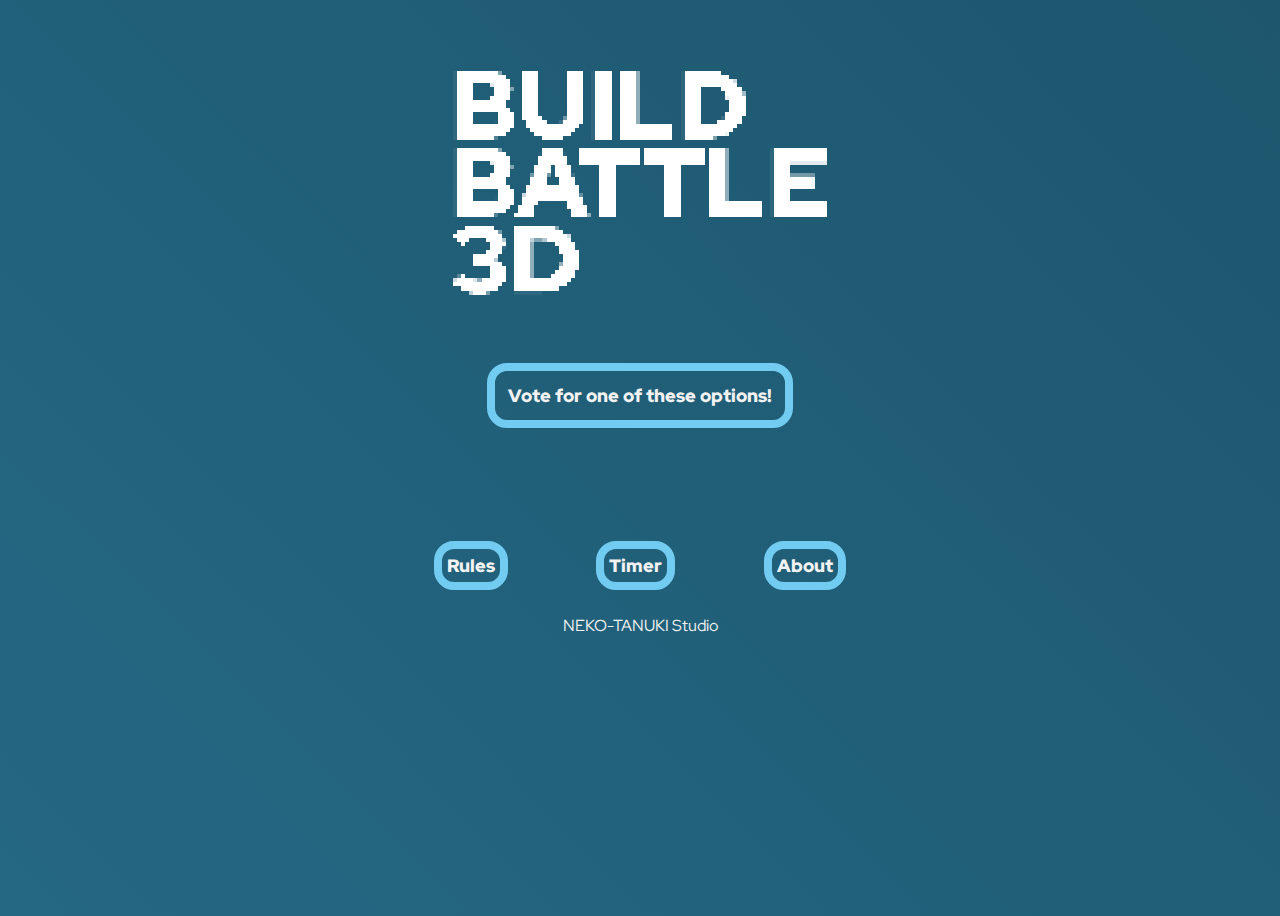
<file: index.html>
<!DOCTYPE html>
<html>
<head>
    <meta charset='utf-8'>
    <meta http-equiv='X-UA-Compatible' content='IE=edge'>
    <title>Build Battle</title>
    <meta name='viewport' content='width=device-width, initial-scale=1'>
    <link rel="shortcut icon" href="./assets/favicon.svg" type="image/x-icon">
    <link rel="stylesheet" href="./assets/style.css">
    <link href="https://fonts.googleapis.com/css2?family=Red+Hat+Display:ital,wght@0,900;1,900&display=swap" rel="stylesheet">
    <link href="https://fonts.googleapis.com/css2?family=Red+Hat+Display:ital,wght@0,700;1,700&display=swap" rel="stylesheet">
</head>
<body>
    <center>
        <img src="./assets/logo.png">
        <div></div>
        <button value="clickme" onclick="pickFive()">Vote for one of these options!</button>
        <div id="results">
            <div id="one"></div>
            <div id="two"></div>
            <div id="three"></div>
            <div id="four"></div>
            <div id="five"></div>
        </div>
        <div id="btns">
            <button value="clickme" onclick="location.href='./pages/rules.html'">Rules</button>
            <button value="clickme" onclick="location.href='./pages/timer.html'">Timer</button>
            <button value="clickme" onclick="location.href='./pages/about.html'">About</button>
        </div>
        <a>NEKO-TANUKI Studio</a>
    </center>
    <script src="script.js"></script>
</body>
</html>
</file>
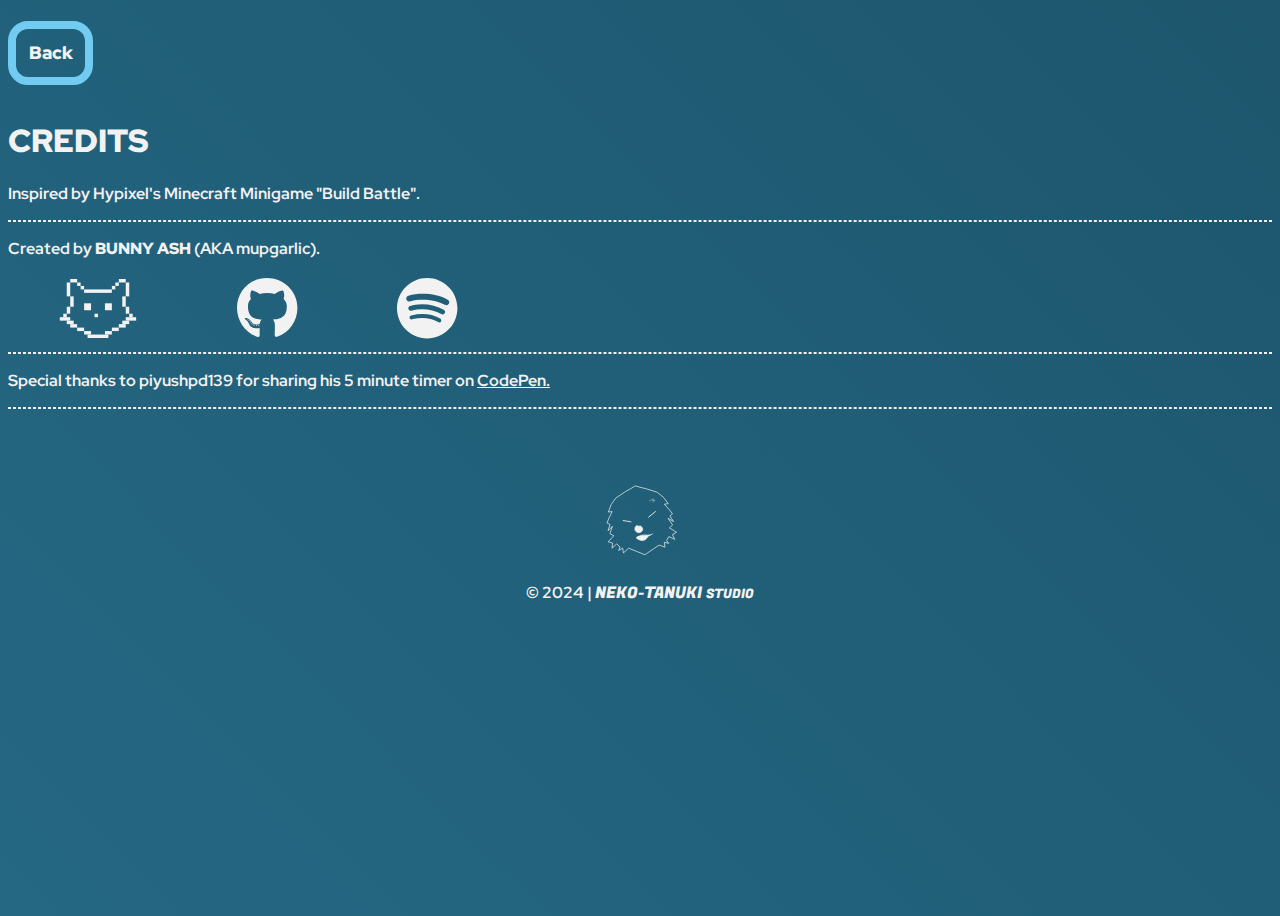
<file: pages/about.html>
<!DOCTYPE html>
<html>
<head>
    <meta charset='utf-8'>
    <meta http-equiv='X-UA-Compatible' content='IE=edge'>
    <title>About | Build Battle</title>
    <meta name='viewport' content='width=device-width, initial-scale=1'>
    <link rel="shortcut icon" href="../assets/favicon.svg" type="image/x-icon">
    <link rel="stylesheet" href="../assets/style.css">
    <link href="https://fonts.googleapis.com/css2?family=Red+Hat+Display:ital,wght@0,900;1,900&display=swap" rel="stylesheet">
    <link href="https://fonts.googleapis.com/css2?family=Red+Hat+Display:ital,wght@0,700;1,700&display=swap" rel="stylesheet">
    <link href="https://fonts.googleapis.com/css2?family=Fugaz+One&display=swap" rel="stylesheet">
</head>
<body>
    <button id="back" value="clickme" onclick="location.href='../index.html'">Back</button>
    <h1>CREDITS</h1>
    <p>Inspired by Hypixel's Minecraft Minigame "Build Battle".</p>
    <hr>
    <p>Created by <strong>BUNNY ASH</strong> (AKA mupgarlic).</p>
    <div id="icons">
        <a href="https://neko-glitch.myportfolio.com" target="_blank"><img src="../assets/website.svg"></a>
        <a href="https://github.com/mupgarlic" target="_blank"><img src="../assets/github.svg"></a>
        <a href="https://open.spotify.com/artist/3ezLBODIdl5ApHJ4zXw0NN" target="_blank"><img src="../assets/spotify.svg"></a>
    </div>
    <hr>
    <p>Special thanks to piyushpd139 for sharing his 5 minute timer on <a href="https://codepen.io/piyushpd139/pen/MWeKrgx" target="_blank">CodePen.</a></p>
    <hr>
    <center>
        <a href="https://neko-tanuki.myportfolio.com" target="_blank"><img src="../assets/nt.svg"></a>
        <p>© 2024 | <a id="nt">NEKO-TANUKI <small>STUDIO</small></a></p>
    </center>
</body>
</html>
</file>
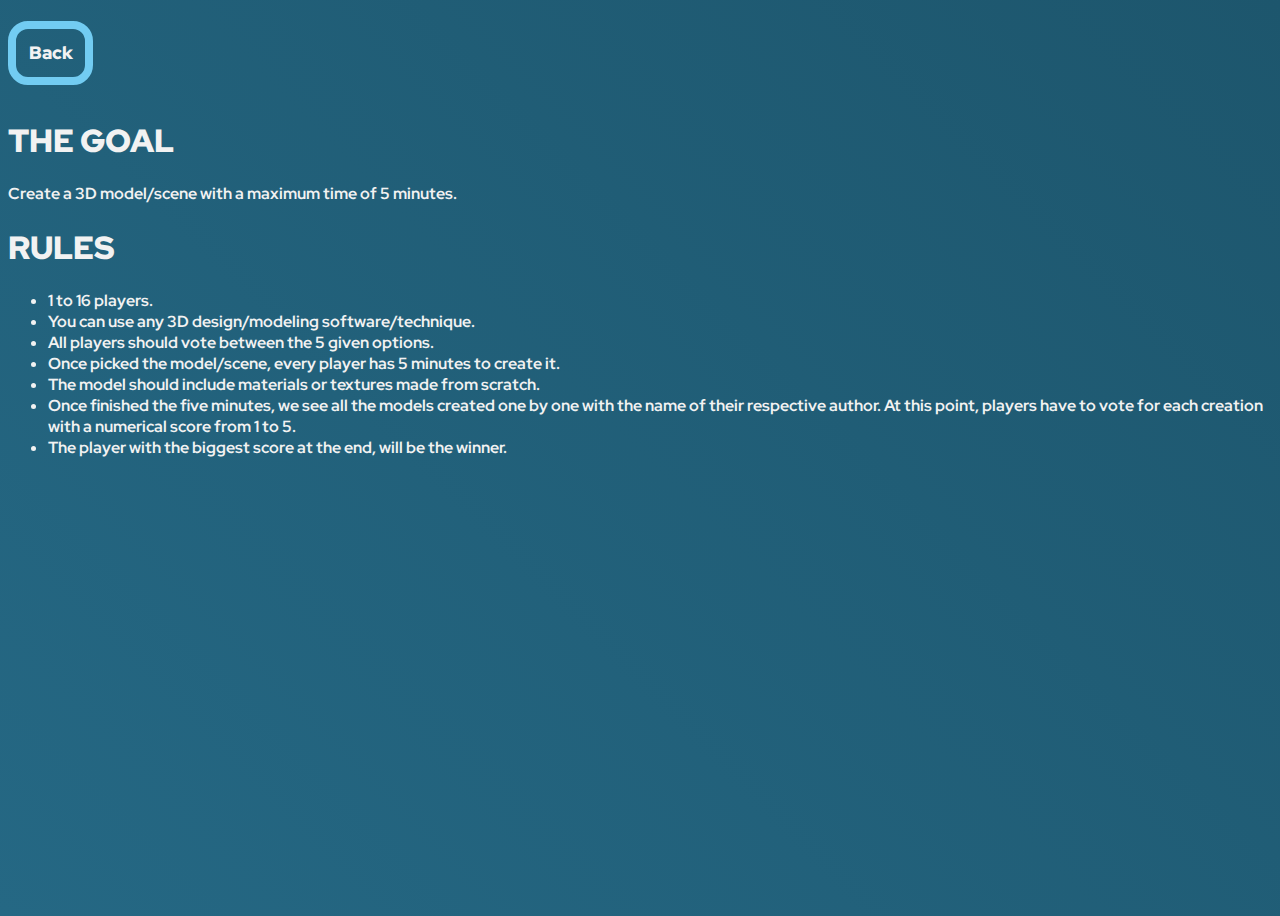
<file: pages/rules.html>
<!DOCTYPE html>
<html>
<head>
    <meta charset='utf-8'>
    <meta http-equiv='X-UA-Compatible' content='IE=edge'>
    <title>Rules | Build Battle</title>
    <meta name='viewport' content='width=device-width, initial-scale=1'>
    <link rel="shortcut icon" href="../assets/favicon.svg" type="image/x-icon">
    <link rel="stylesheet" href="../assets/style.css">
    <link href="https://fonts.googleapis.com/css2?family=Red+Hat+Display:ital,wght@0,900;1,900&display=swap" rel="stylesheet">
    <link href="https://fonts.googleapis.com/css2?family=Red+Hat+Display:ital,wght@0,700;1,700&display=swap" rel="stylesheet">
</head>
<body>
    <button id="back" value="clickme" onclick="location.href='../index.html'">Back</button>
    <h1>THE GOAL</h1>
    <p>Create a 3D model/scene with a maximum time of 5 minutes.</p>
    <h1>RULES</h1>
    <ul>
        <li>1 to 16 players.</li>
        <li>You can use any 3D design/modeling software/technique.</li>
        <li>All players should vote between the 5 given options.</li>
        <li>Once picked the model/scene, every player has 5 minutes to create it.</li>
        <li>The model should include materials or textures made from scratch.</li>
        <li>Once finished the five minutes, we see all the models created one by one with the name of their respective author. At this point, players have to vote for each creation with a numerical score from 1 to 5.</li>
        <li>The player with the biggest score at the end, will be the winner.</li>
    </ul>
</body>
</html>
</file>
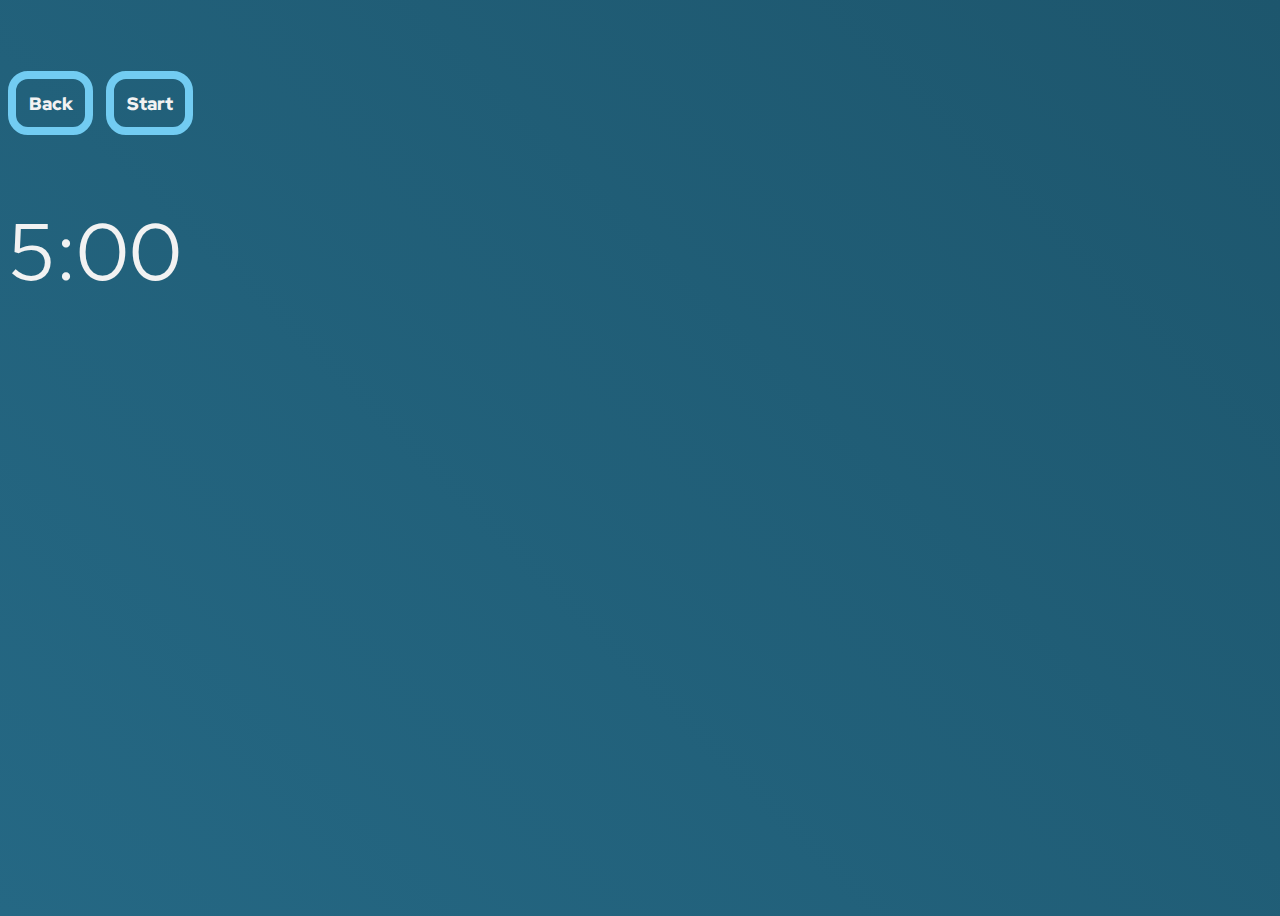
<file: pages/timer.html>
<!DOCTYPE html>
<html>
<head>
    <meta charset='utf-8'>
    <meta http-equiv='X-UA-Compatible' content='IE=edge'>
    <title>Timer | Build Battle</title>
    <meta name='viewport' content='width=device-width, initial-scale=1'>
    <link rel="shortcut icon" href="../assets/favicon.svg" type="image/x-icon">
    <link rel="stylesheet" href="../assets/style.css">
    <link href="https://fonts.googleapis.com/css2?family=Red+Hat+Display:ital,wght@0,900;1,900&display=swap" rel="stylesheet">
    <link href="https://fonts.googleapis.com/css2?family=Red+Hat+Display:ital,wght@0,700;1,700&display=swap" rel="stylesheet">
</head>
<body>
    <button id="back" value="clickme" onclick="location.href='../index.html'">Back</button><button id="time" value="clickme" onclick="launch()">Start</button>
    <div class="otp-countdown"  id="timer-countdown">5:00</div>
    <audio id="melody" src="../assets/melody.mp3"></audio>
    <script>
        function countdown( elementName, minutes, seconds )
        {
            var element, endTime, hours, mins, msLeft, time;
            function twoDigits( n )
            {
                return (n <= 9 ? "0" + n : n);
            }
            function updateTimer()
            {
                msLeft = endTime - (+new Date);
                if ( msLeft < 1000 ) {
                    element.innerHTML = "Time is up!";
                    document.getElementById("melody").play();
                } else {
                    time = new Date( msLeft );
                    hours = time.getUTCHours();
                    mins = time.getUTCMinutes();
                    element.innerHTML = (hours ? hours + ':' + twoDigits( mins ) : mins) + ':' + twoDigits( time.getUTCSeconds() );
                    setTimeout( updateTimer, time.getUTCMilliseconds() + 500 );
                }
            }
            element = document.getElementById( elementName );
            endTime = (+new Date) + 1000 * (60*minutes + seconds) + 500;
            updateTimer();
        }

        function launch() {
            countdown( "timer-countdown", 5, 0 );
            document.getElementById("time").remove();
        }
    </script>
</body>
</html>
</file>
<file: assets/style.css>
body {
    background: linear-gradient(45deg, #256884, #1D566D) no-repeat;
    min-height: 100vh;
    color: #f2f2f2;
    font-family: 'Red Hat Display';
}

img {
    margin-top: 5%;
}

button {
    padding: 1%;
    margin-top: 5%;
    margin-bottom: 5%;
    background: none;
    color: #f2f2f2;
    border: 8px solid #72CCF2;
    border-radius: 20px;
    font-family: 'Red Hat Display';
    font-weight: 900;
    font-size: large;
    text-align: center;
}

button:hover {
    background: #72CCF2;
    transition: 0.2s;
}

#results {
    font-size: xx-large;
    font-weight: 900;
    margin-bottom: 2%;
}

#btns {
    display: flex;
    justify-content: space-around;
    max-width: 500px;
}

#back {
    margin-top: 1%;
    margin-bottom: 1%;
    margin-right: 1%;
}

h1, strong {
    font-weight: 900;
}

p, li {
    font-weight: 700;
}

hr {
    border: #f2f2f2 dashed 1px;
}

#icons {
    display: flex;
    justify-content: space-around;
    max-width: 500px;
}

#nt {
    font-family: 'Fugaz One';
    font-weight: 100;
}

small {
    font-family: 'Fugaz One';
    font-size: smaller;
}

#timer-countdown {
    font-size: 80px;
}

a {
    color: #f2f2f2;
}
</file>
